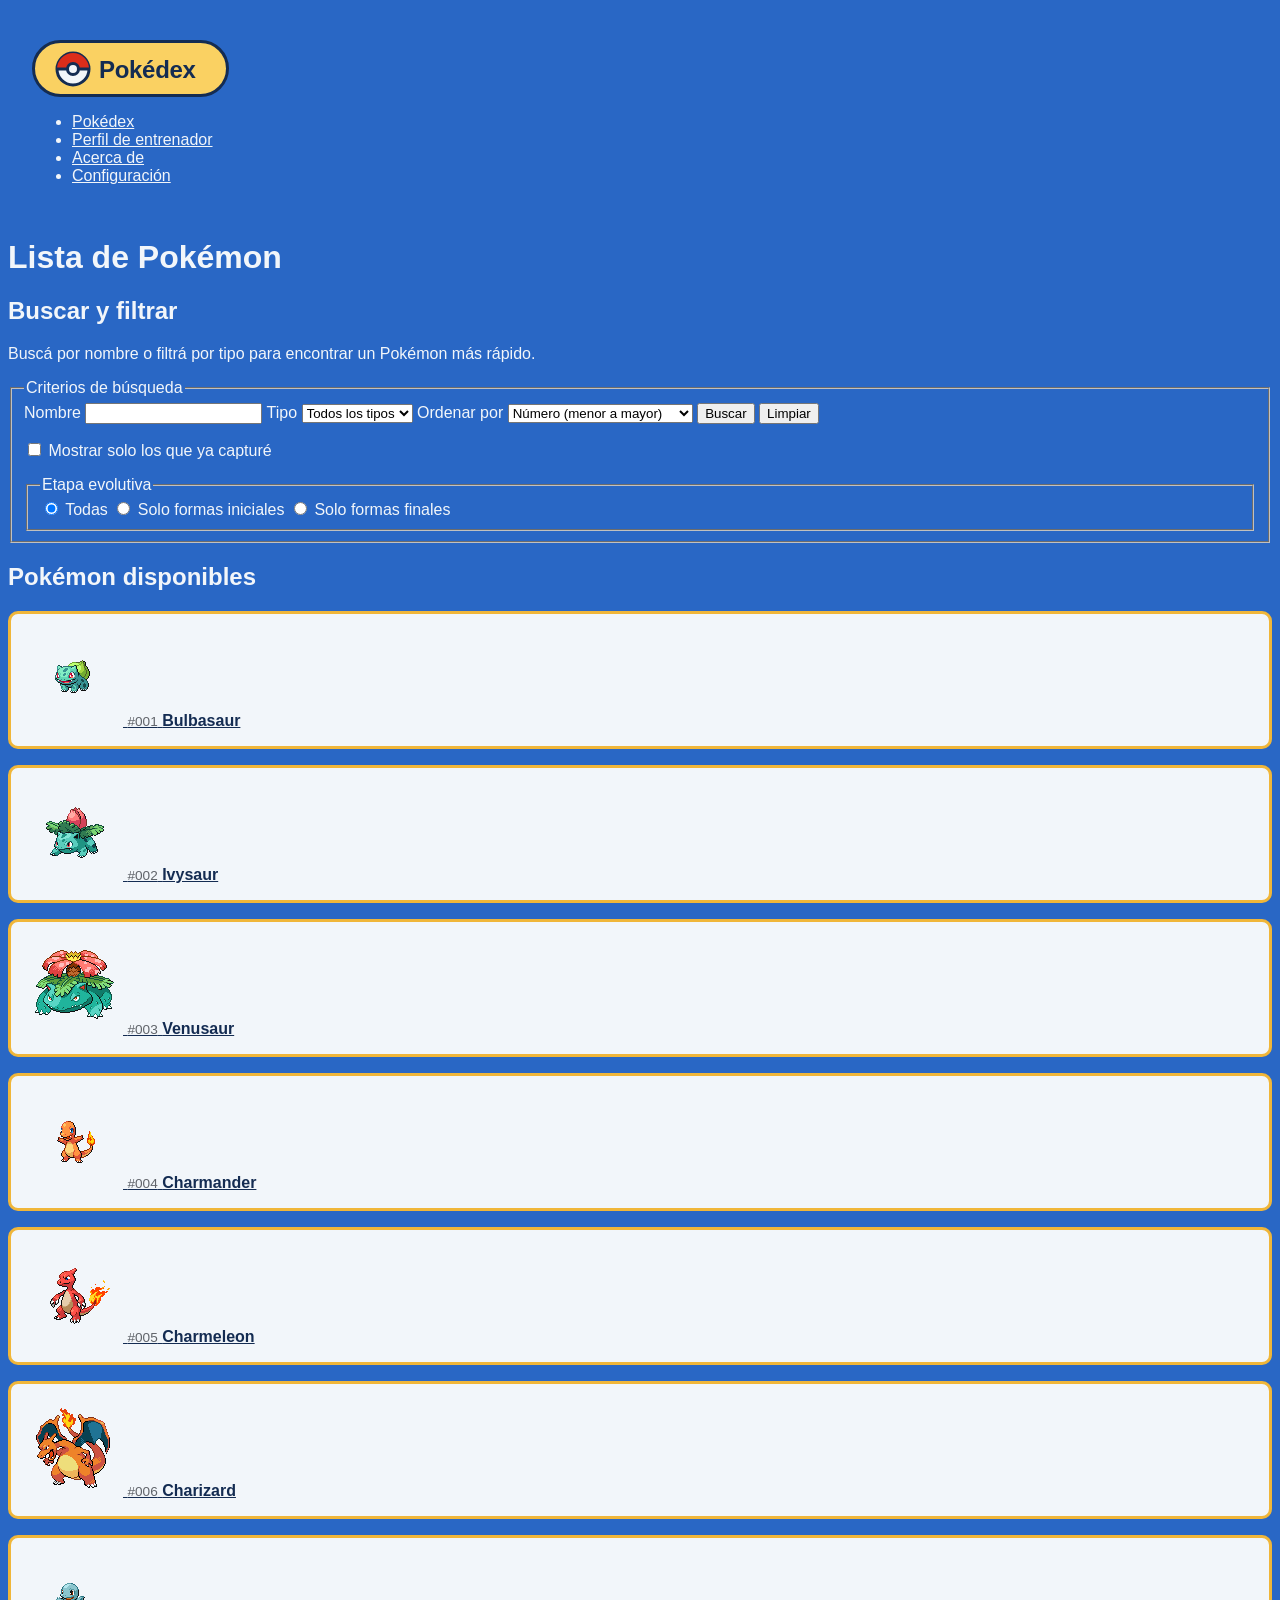
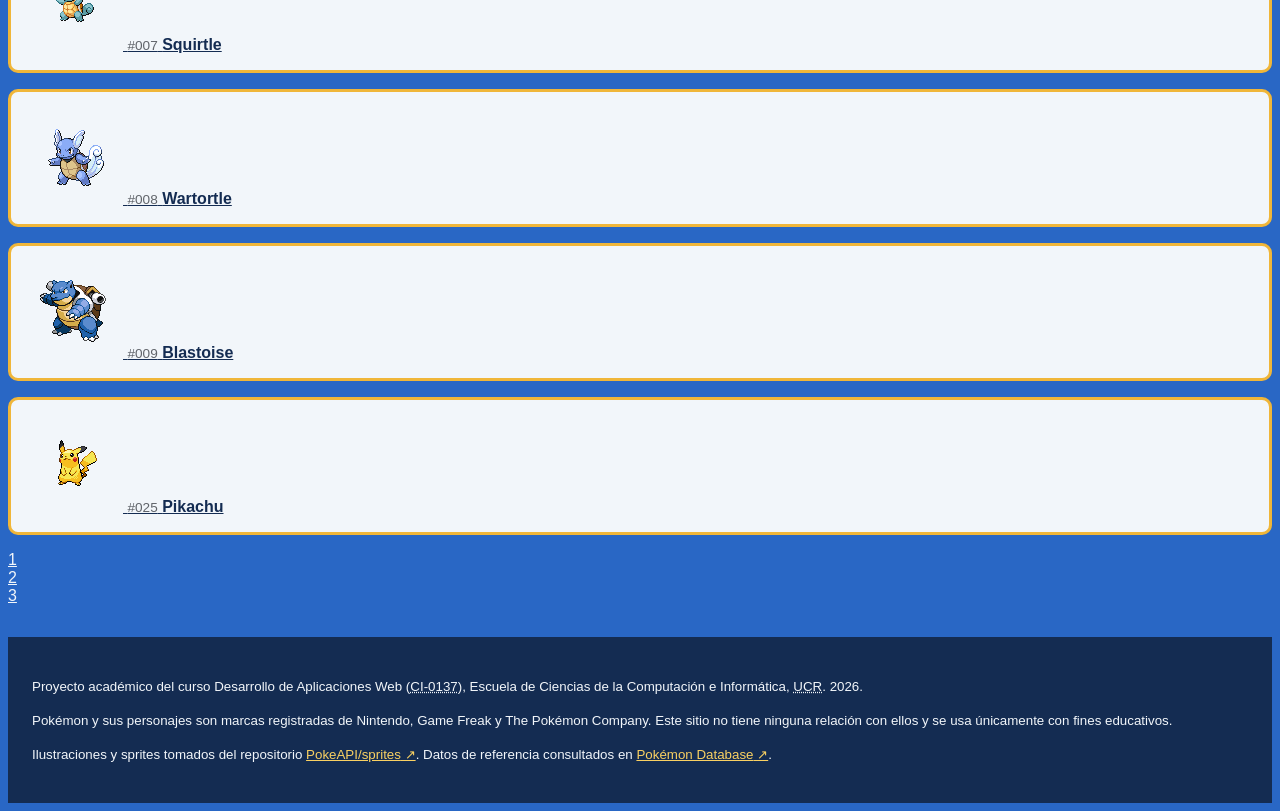
<file: index.html>
<!DOCTYPE html>
<html lang="es">

<head>
  <meta charset="UTF-8">
  <meta name="viewport" content="width=device-width, initial-scale=1">
  <title>Pokédex - Lista de Pokémon</title>

  <link rel="icon" type="image/svg+xml" href="assets/pokeball.svg">
  <link rel="icon" type="image/png" href="assets/pokeball.png">
  <!-- favicon.ico vive en la raiz: el navegador lo pide solo, sin <link> -->

  <!-- Hoja de estilos del sitio. Mismo elemento <link> que el favicon;
       lo que cambia es rel, que dice qué relación tiene el archivo con el documento. -->
  <link rel="stylesheet" href="token.css">
  <link rel="stylesheet" href="style.css">
</head>

<body>

  <header>
    <p>
      <a class="logo" href="./">
        <img src="assets/logo-pokedex.svg" alt="Pokédex" width="156" height="40">
      </a>
    </p>

    <nav>
      <ul>
        <li><a href="./" accesskey="p">Pokédex</a></li>
        <li><a href="perfil-entrenador.html">Perfil de entrenador</a></li>
        <li><a href="acerca-de.html">Acerca de</a></li>
        <li><a href="configuracion.html">Configuración</a></li>
      </ul>
    </nav>
  </header>

  <main>
    <h1>Lista de Pokémon</h1>

    <section id="buscador" class="buscador">
      <h2>Buscar y filtrar</h2>
      <p>Buscá por nombre o filtrá por tipo para encontrar un Pokémon más rápido.</p>

      <search>
        <form class="buscador" action="./" method="get">
          <fieldset>
            <legend>Criterios de búsqueda</legend>

            <label for="nombre">Nombre</label>
            <input type="search" id="nombre" name="nombre">

            <label for="tipo">Tipo</label>
            <select id="tipo" name="tipo">
              <option value="">Todos los tipos</option>
              <option value="planta">Planta</option>
              <option value="fuego">Fuego</option>
              <option value="agua">Agua</option>
              <option value="electrico">Eléctrico</option>
              <option value="veneno">Veneno</option>
              <option value="volador">Volador</option>
            </select>

            <label for="orden">Ordenar por</label>
            <select id="orden" name="orden">
              <option value="numero-asc" selected>Número (menor a mayor)</option>
              <option value="numero-desc">Número (mayor a menor)</option>
              <option value="nombre-asc">Nombre (A-Z)</option>
              <option value="nombre-desc">Nombre (Z-A)</option>
              <option value="tamano-desc">Tamaño (más alto primero)</option>
              <option value="tamano-asc">Tamaño (más bajo primero)</option>
            </select>

            <button type="submit">Buscar</button>
            <button type="reset">Limpiar</button>

            <p>
              <input type="checkbox" id="solo-capturados" name="solo-capturados" value="si">
              <label for="solo-capturados">Mostrar solo los que ya capturé</label>
            </p>

            <fieldset>
              <legend>Etapa evolutiva</legend>

              <input type="radio" id="etapa-todas" name="etapa" value="todas" checked>
              <label for="etapa-todas">Todas</label>

              <input type="radio" id="etapa-inicial" name="etapa" value="inicial">
              <label for="etapa-inicial">Solo formas iniciales</label>

              <input type="radio" id="etapa-final" name="etapa" value="final">
              <label for="etapa-final">Solo formas finales</label>
            </fieldset>
          </fieldset>
        </form>
      </search>
    </section>

    <section id="lista-pokemon">
      <h2>Pokémon disponibles</h2>

      <ul class="pokemon-list">
        <li class="pokemon-card">
          <a class="pokemon-card__link" href="detalle-pokemon-bulbasaur.html">
            <img class="pokemon-card__image" src="assets/bulbasaur.png" alt="Bulbasaur" width="96" height="96">
            <span class="pokemon-card__number">#001</span>
            <span class="pokemon-card__name">Bulbasaur</span>
          </a>
        </li>

        <li class="pokemon-card">
          <a class="pokemon-card__link" href="detalle-pokemon-ivysaur.html">
            <img class="pokemon-card__image" src="assets/ivysaur.png" alt="Ivysaur" width="96" height="96">
            <span class="pokemon-card__number">#002</span>
            <span class="pokemon-card__name">Ivysaur</span>
          </a>
        </li>

        <li class="pokemon-card">
          <a class="pokemon-card__link" href="detalle-pokemon-venusaur.html">
            <img class="pokemon-card__image" src="assets/venusaur.png" alt="Venusaur" width="96" height="96">
            <span class="pokemon-card__number">#003</span>
            <span class="pokemon-card__name">Venusaur</span>
          </a>
        </li>

        <li class="pokemon-card">
          <a class="pokemon-card__link" href="detalle-pokemon-charmander.html">
            <img class="pokemon-card__image" src="assets/charmander.png" alt="Charmander" width="96" height="96">
            <span class="pokemon-card__number">#004</span>
            <span class="pokemon-card__name">Charmander</span>
          </a>
        </li>

        <li class="pokemon-card">
          <a class="pokemon-card__link" href="detalle-pokemon-charmeleon.html">
            <img class="pokemon-card__image" src="assets/charmeleon.png" alt="Charmeleon" width="96" height="96">
            <span class="pokemon-card__number">#005</span>
            <span class="pokemon-card__name">Charmeleon</span>
          </a>
        </li>

        <li class="pokemon-card">
          <a class="pokemon-card__link" href="detalle-pokemon-charizard.html">
            <img class="pokemon-card__image" src="assets/charizard.png" alt="Charizard" width="96" height="96">
            <span class="pokemon-card__number">#006</span>
            <span class="pokemon-card__name">Charizard</span>
          </a>
        </li>

        <!-- Única ficha de detalle construida en clase. Las demás quedan de ejercicio. -->
        <li class="pokemon-card">
          <a class="pokemon-card__link" href="detalle-pokemon-squirtle.html">
            <img class="pokemon-card__image" src="assets/squirtle.png" alt="Squirtle" width="96" height="96">
            <span class="pokemon-card__number">#007</span>
            <span class="pokemon-card__name">Squirtle</span>
          </a>
        </li>

        <li class="pokemon-card">
          <a class="pokemon-card__link" href="detalle-pokemon-wartortle.html">
            <img class="pokemon-card__image" src="assets/wartortle.png" alt="Wartortle" width="96" height="96">
            <span class="pokemon-card__number">#008</span>
            <span class="pokemon-card__name">Wartortle</span>
          </a>
        </li>

        <li class="pokemon-card">
          <a class="pokemon-card__link" href="detalle-pokemon-blastoise.html">
            <img class="pokemon-card__image" src="assets/blastoise.png" alt="Blastoise" width="96" height="96">
            <span class="pokemon-card__number">#009</span>
            <span class="pokemon-card__name">Blastoise</span>
          </a>
        </li>

        <li class="pokemon-card">
          <a class="pokemon-card__link" href="detalle-pokemon-pikachu.html">
            <img class="pokemon-card__image" src="assets/pikachu.png" alt="Pikachu" width="96" height="96">
            <span class="pokemon-card__number">#025</span>
            <span class="pokemon-card__name">Pikachu</span>
          </a>
        </li>
      </ul>
    </section>

    <nav id="paginacion">
      <ol class="paginacion">
        <li><a href="./">1</a></li>
        <li><a href="#">2</a></li>
        <li><a href="#">3</a></li>
      </ol>
    </nav>
  </main>

  <footer>
    <p><small>Proyecto académico del curso Desarrollo de Aplicaciones Web
        (<abbr title="Curso de Informática 0137">CI-0137</abbr>),
        Escuela de Ciencias de la Computación e Informática,
        <abbr title="Universidad de Costa Rica">UCR</abbr>.
        <time datetime="2026">2026</time>.</small></p>

    <p><small>Pokémon y sus personajes son marcas registradas de Nintendo,
        Game Freak y The Pokémon Company. Este sitio no tiene ninguna relación con
        ellos y se usa únicamente con fines educativos.</small></p>

    <p><small>Ilustraciones y sprites tomados del repositorio
        <a href="https://github.com/PokeAPI/sprites" target="_blank" rel="noopener">PokeAPI/sprites</a>.
        Datos de referencia consultados en
        <a href="https://pokemondb.net/" target="_blank" rel="noopener">Pokémon Database</a>.</small></p>
  </footer>

</body>

</html>
</file>
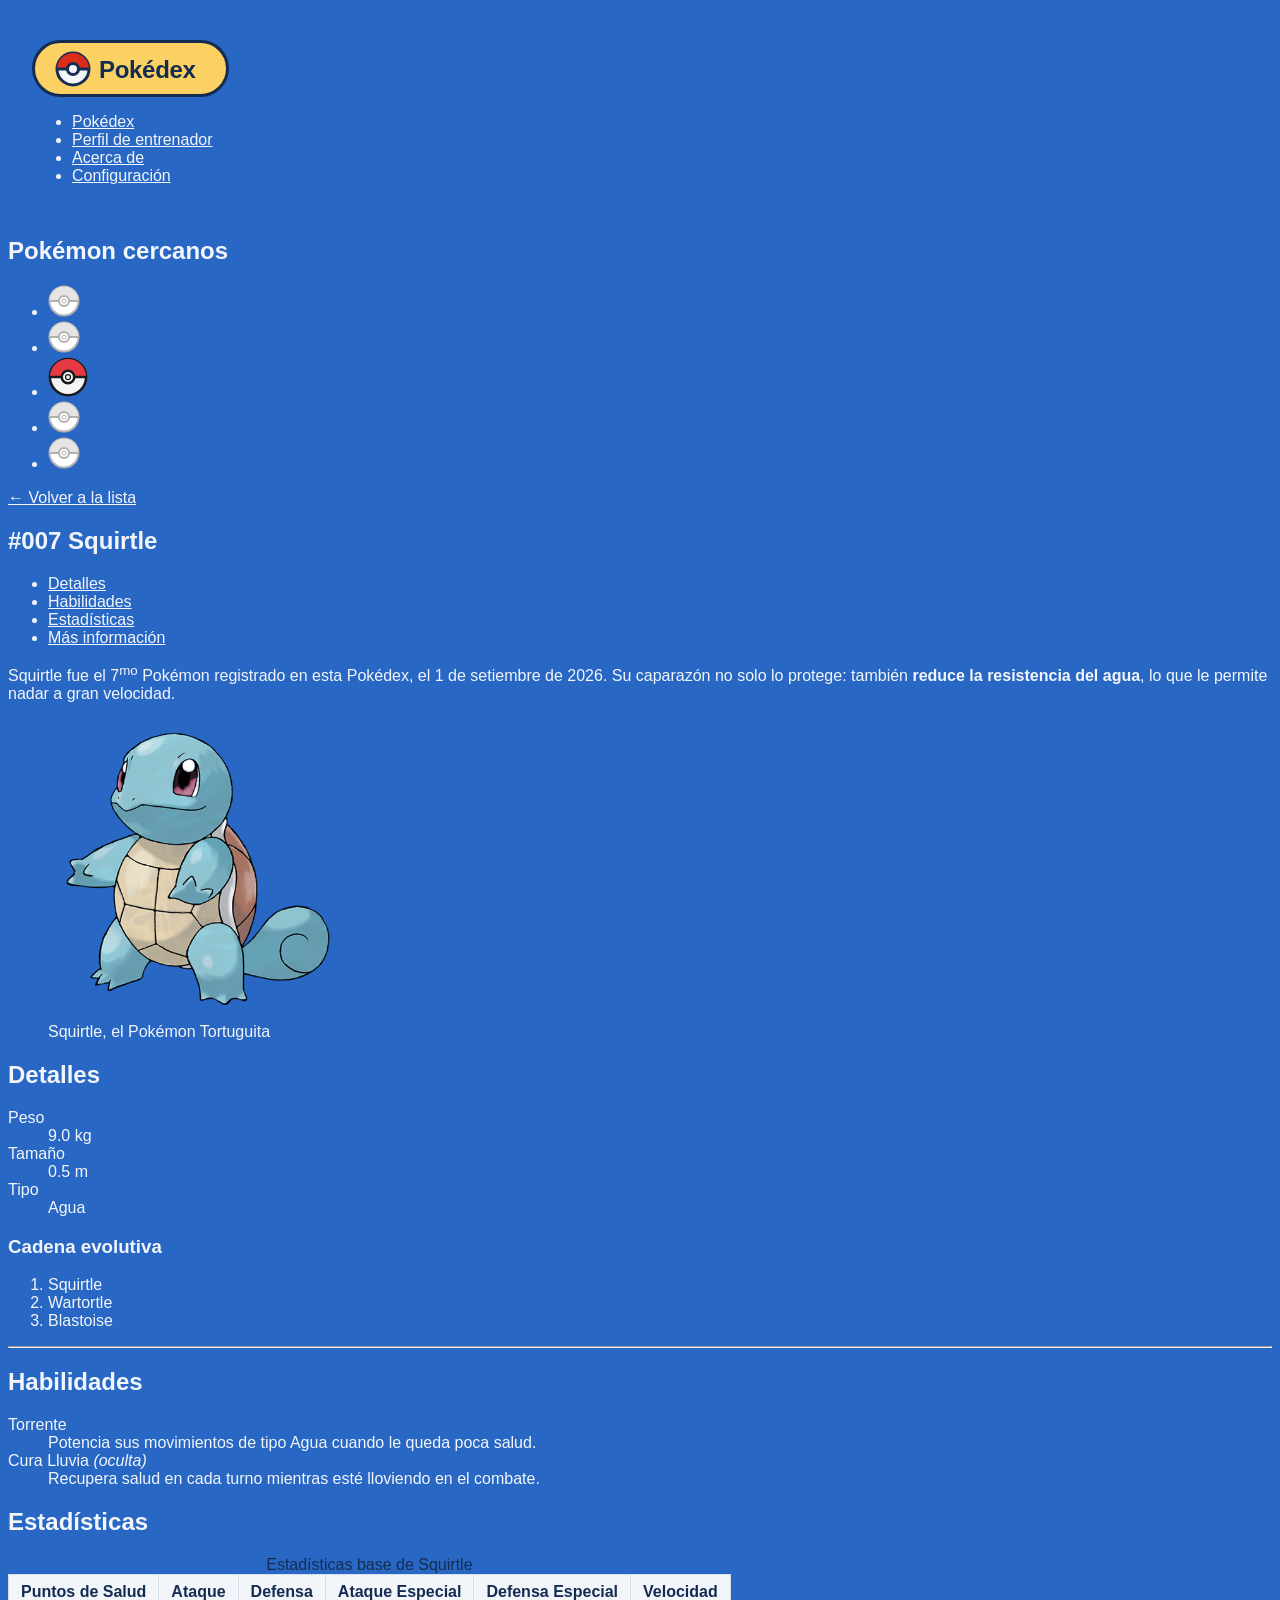
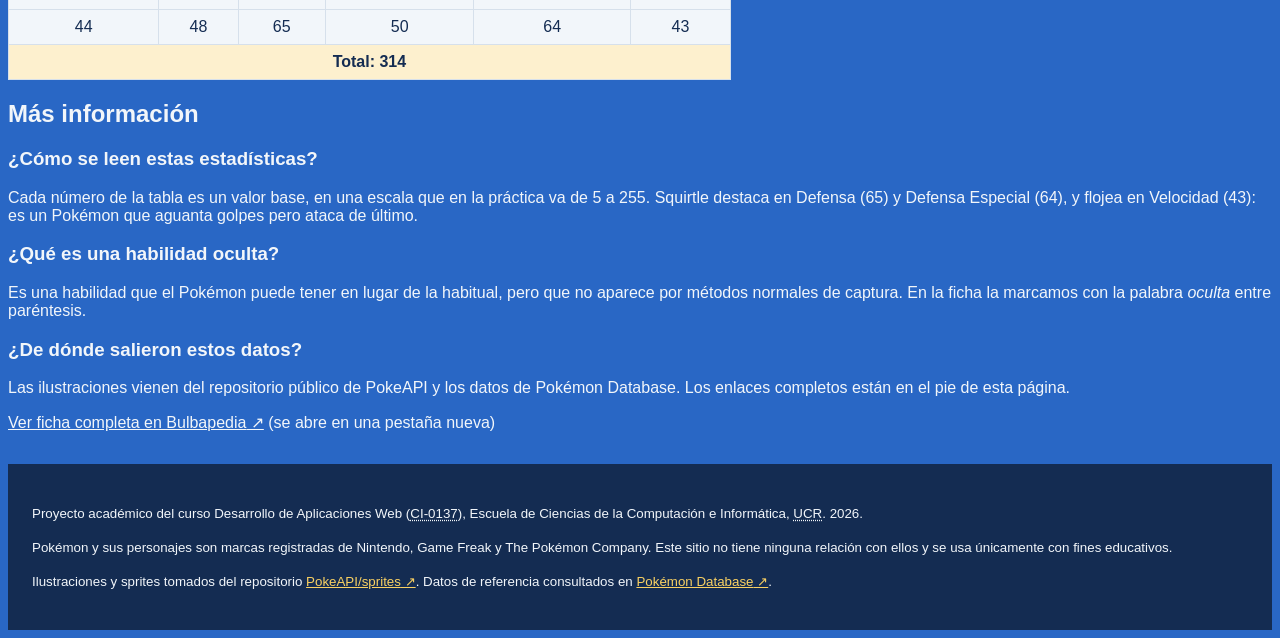
<file: detalle-pokemon-squirtle.html>
<!DOCTYPE html>
<html lang="es">

<head>
  <meta charset="UTF-8">
  <meta name="viewport" content="width=device-width, initial-scale=1">
  <title>Pokédex - Squirtle</title>

  <link rel="icon" type="image/svg+xml" href="assets/pokeball.svg">
  <link rel="icon" type="image/png" href="assets/pokeball.png">
  <!-- favicon.ico vive en la raiz: el navegador lo pide solo, sin <link> -->

  <!-- Hoja de estilos del sitio. Mismo elemento <link> que el favicon;
       lo que cambia es rel, que dice qué relación tiene el archivo con el documento. -->
  <link rel="stylesheet" href="token.css">
  <link rel="stylesheet" href="style.css">
</head>

<body>

  <header>
    <p>
      <a class="logo" href="./">
        <img src="assets/logo-pokedex.svg" alt="Pokédex" width="156" height="40">
      </a>
    </p>

    <nav>
      <ul>
        <li><a href="./" accesskey="p">Pokédex</a></li>
        <li><a href="perfil-entrenador.html">Perfil de entrenador</a></li>
        <li><a href="acerca-de.html">Acerca de</a></li>
        <li><a href="configuracion.html">Configuración</a></li>
      </ul>
    </nav>
  </header>

  <main>

    <!--
      Carrusel de Pokémon cercanos.
      En HTML es solamente una lista de enlaces: dos antes, el actual y dos después.
      El arco, los tamaños y el deslizamiento son CSS y JavaScript, más adelante.
    -->
    <nav id="carrusel">
      <h2>Pokémon cercanos</h2>

      <ul class="carrusel">
        <li class="carrusel__item">
          <a href="detalle-pokemon-charmeleon.html">
            <img src="assets/pokeball-inactiva.svg" alt="Ir a #005 Charmeleon" width="32" height="32">
          </a>
        </li>

        <li class="carrusel__item">
          <a href="detalle-pokemon-charizard.html">
            <img src="assets/pokeball-inactiva.svg" alt="Ir a #006 Charizard" width="32" height="32">
          </a>
        </li>

        <li class="carrusel__item carrusel__item--activo">
          <img src="assets/pokeball.svg" alt="Estás viendo #007 Squirtle" width="40" height="40">
        </li>

        <li class="carrusel__item">
          <a href="detalle-pokemon-wartortle.html">
            <img src="assets/pokeball-inactiva.svg" alt="Ir a #008 Wartortle" width="32" height="32">
          </a>
        </li>

        <li class="carrusel__item">
          <a href="detalle-pokemon-blastoise.html">
            <img src="assets/pokeball-inactiva.svg" alt="Ir a #009 Blastoise" width="32" height="32">
          </a>
        </li>
      </ul>
    </nav>

    <p><a href="./">&larr; Volver a la lista</a></p>

    <article id="ficha-pokemon">
      <h1><span>#007</span> Squirtle</h1>

      <nav id="indice-ficha">
        <ul>
          <li><a href="#detalles">Detalles</a></li>
          <li><a href="#habilidades">Habilidades</a></li>
          <li><a href="#estadisticas">Estadísticas</a></li>
          <li><a href="#mas-informacion">Más información</a></li>
        </ul>
      </nav>

      <p>Squirtle fue el 7<sup>mo</sup> Pokémon registrado en esta Pokédex, el
        <time datetime="2026-09-01">1 de setiembre de 2026</time>. Su caparazón no
        solo lo protege: también <strong>reduce la resistencia del agua</strong>,
        lo que le permite nadar a gran velocidad.
      </p>

      <figure>
        <img src="assets/squirtle-grande.png" alt="Squirtle, un Pokémon de tipo Agua con caparazón de tortuga"
          width="300" height="300">
        <figcaption>Squirtle, el Pokémon Tortuguita</figcaption>
      </figure>

      <section id="detalles">
        <h2>Detalles</h2>

        <dl>
          <dt>Peso</dt>
          <dd>9.0 kg</dd>

          <dt>Tamaño</dt>
          <dd>0.5 m</dd>

          <dt>Tipo</dt>
          <dd>Agua</dd>
        </dl>

        <h3>Cadena evolutiva</h3>
        <ol>
          <li>Squirtle</li>
          <li>Wartortle</li>
          <li>Blastoise</li>
        </ol>
      </section>

      <hr>

      <section id="habilidades">
        <h2>Habilidades</h2>

        <dl>
          <dt>Torrente</dt>
          <dd>Potencia sus movimientos de tipo Agua cuando le queda poca salud.</dd>

          <dt>Cura Lluvia <em>(oculta)</em></dt>
          <dd>Recupera salud en cada turno mientras esté lloviendo en el combate.</dd>
        </dl>
      </section>

      <section id="estadisticas">
        <h2>Estadísticas</h2>

        <table class="stats-table">
          <caption>Estadísticas base de Squirtle</caption>

          <thead>
            <tr>
              <th abbr="PS">Puntos de Salud</th>
              <th abbr="ATQ">Ataque</th>
              <th abbr="DEF">Defensa</th>
              <th abbr="AT. ESP.">Ataque Especial</th>
              <th abbr="DEF. ESP.">Defensa Especial</th>
              <th abbr="VEL">Velocidad</th>
            </tr>
          </thead>

          <tbody>
            <tr>
              <td>44</td>
              <td>48</td>
              <td>65</td>
              <td>50</td>
              <td>64</td>
              <td>43</td>
            </tr>
          </tbody>

          <tfoot>
            <tr class="stats-table__total">
              <td colspan="6">Total: 314</td>
            </tr>
          </tfoot>
        </table>
      </section>

      <section id="mas-informacion">
        <h2>Más información</h2>

        <h3>¿Cómo se leen estas estadísticas?</h3>
        <p>Cada número de la tabla es un valor base, en una escala que en la
          práctica va de 5 a 255. Squirtle destaca en Defensa (65) y Defensa
          Especial (64), y flojea en Velocidad (43): es un Pokémon que aguanta
          golpes pero ataca de último.</p>

        <h3>¿Qué es una habilidad oculta?</h3>
        <p>Es una habilidad que el Pokémon puede tener en lugar de la habitual,
          pero que no aparece por métodos normales de captura. En la ficha la
          marcamos con la palabra <em>oculta</em> entre paréntesis.</p>

        <h3>¿De dónde salieron estos datos?</h3>
        <p>Las ilustraciones vienen del repositorio público de PokeAPI y los
          datos de Pokémon Database. Los enlaces completos están en el pie de
          esta página.</p>
      </section>

      <p><a href="https://bulbapedia.bulbagarden.net/wiki/Squirtle_(Pok%C3%A9mon)" target="_blank" rel="noopener">Ver
          ficha completa en Bulbapedia</a>
        (se abre en una pestaña nueva)</p>
    </article>
  </main>

  <footer>
    <p><small>Proyecto académico del curso Desarrollo de Aplicaciones Web
        (<abbr title="Curso de Informática 0137">CI-0137</abbr>),
        Escuela de Ciencias de la Computación e Informática,
        <abbr title="Universidad de Costa Rica">UCR</abbr>.
        <time datetime="2026">2026</time>.</small></p>

    <p><small>Pokémon y sus personajes son marcas registradas de Nintendo,
        Game Freak y The Pokémon Company. Este sitio no tiene ninguna relación con
        ellos y se usa únicamente con fines educativos.</small></p>

    <p><small>Ilustraciones y sprites tomados del repositorio
        <a href="https://github.com/PokeAPI/sprites" target="_blank" rel="noopener">PokeAPI/sprites</a>.
        Datos de referencia consultados en
        <a href="https://pokemondb.net/" target="_blank" rel="noopener">Pokémon Database</a>.</small></p>
  </footer>

</body>

</html>
</file>
<file: token.css>
/* ==========================================================================
   Pokédex — Paleta y medidas

   Las variables se declaran una sola vez acá y se usan con var() en todo el
   sitio. Cambiar un color del sitio entero = cambiar una línea de este
   archivo.

   Van en :root, que apunta al elemento <html>, porque las variables SE
   HEREDAN: declaradas ahí quedan disponibles en toda la página.
   Los nombres tienen que empezar con dos guiones.

   Este archivo se enlaza ANTES que styles.css, porque styles.css lo necesita.
   ========================================================================== */

:root {

  /* --- Colores del aparato --- */
  --azul:           #2967C5;   /* fondo de la pantalla */
  --navy:           #142C52;   /* barra inferior y texto sobre amarillo */
  --amarillo:       #FAD162;   /* pastillas y encabezados */
  --amarillo-borde: #F0B639;   /* borde de las tarjetas */
  --crema:          #FDF0CE;   /* fondos suaves */
  --blanco:         #F2F6FA;   /* fondo de tarjetas y texto sobre azul */
  --rojo:           #DC2D1A;   /* botones de acción */
  --pista:          #D6E0EB;   /* líneas y bordes tenues */

  /* --- Medidas que se repiten --- */
  --radio:          10px;      /* esquinas de tarjetas y paneles */
  --radio-pastilla: 999px;     /* un radio absurdo siempre da la pastilla
                                  perfecta, sin importar la altura */
  --borde:          3px;       /* grosor del borde de las tarjetas */
}

/* Contraste verificado (el mínimo para texto normal es 4.5:1):
     navy sobre crema ....... 12.3:1      blanco sobre azul ..... 5.5:1
     navy sobre blanco ...... 12.8:1      blanco sobre rojo ..... 4.7:1
     navy sobre amarillo ..... 9.5:1

   El amarillo sobre azul da 3.7:1: sirve para bordes y texto grande, pero no
   para texto normal. Por eso el amarillo se usa como fondo con texto navy
   encima, nunca como color de letra sobre el azul. */
</file>
<file: style.css>
/* ==========================================================================
   Pokédex — CI-0137
   Hoja de estilos del sitio

   Los colores y las medidas salen de tokens.css, que se enlaza antes que
   este archivo.
   ========================================================================== */


/* --------------------------------------------------------------------------
   1. Base
   -------------------------------------------------------------------------- */

/* El asterisco son todos los elementos; los dos pseudo-elementos se agregan
   aparte porque el asterisco no los alcanza.

   border-box hace que width incluya el relleno y el borde, en vez de medir
   solo el contenido. Sin esto, una caja de width: 300px con padding: 20px y
   border: 2px mide 344 en pantalla. */
*,
*::before,
*::after {
  box-sizing: border-box;
}

/* Estas tres propiedades se heredan: declaradas una vez en body bajan solas
   a toda la página. Regla para acordarse: lo que tiene que ver con el texto
   se hereda; lo que tiene que ver con la caja no. */
body {
    font-family: Verdana, Geneva, sans-serif;
    background: var(--azul);
    color: var(--blanco);
}

/* Los enlaces no toman el color de body: un valor heredado pierde contra
   cualquier regla que apunte directamente al elemento, y la hoja del
   navegador tiene una para "a". Hay que decírselo aparte. */
a {
  color: var(--blanco);
}

/* --------------------------------------------------------------------------
   2. Logo
   -------------------------------------------------------------------------- */

/* La pastilla amarilla no está dentro de la imagen: la dibuja el CSS acá.

   display: inline-block es necesario porque un enlace es un elemento de
   línea, y a esos el relleno vertical no les agranda la caja: el amarillo se
   derramaría sobre las líneas de arriba y abajo. inline-block se comporta
   como caja sin dejar de acomodarse en la línea.

   line-height: 0 saca el hueco que deja la línea base del texto debajo de la
   imagen. Sin eso la pastilla se ve descentrada. */
.logo {
  display: inline-block;
  background: var(--amarillo);
  border: var(--borde) solid var(--navy);
  border-radius: var(--radio-pastilla);
  padding: 0.35rem 1.1rem;
  line-height: 0;
}

/* --------------------------------------------------------------------------
   3. Lista de Pokémon
   -------------------------------------------------------------------------- */

/* La viñeta y la sangría son dos cosas distintas que pone el navegador.
   Quitar una no quita la otra. */
.pokemon-list {
  list-style: none;
  padding-left: 0;
}

/* Las cuatro capas de la caja, en orden de adentro hacia afuera: contenido,
   relleno, borde y margen.

   El relleno está adentro y se pinta con el fondo; el margen está afuera y
   siempre es transparente. Por eso el relleno separa el texto del borde, y el
   margen separa una tarjeta de la siguiente.

   Ojo: entre dos tarjetas no hay 2rem de separación sino 1rem. Los márgenes
   verticales adyacentes no se suman, se fusionan y gana el mayor. A eso se le
   llama colapso de márgenes, y es a propósito. */
.pokemon-card {
  background: var(--blanco);
  color: var(--navy);
  border: var(--borde) solid var(--amarillo-borde);
  border-radius: var(--radio);
  padding: 1rem;
  margin-bottom: 1rem;
}

/* El color se hereda dentro de la tarjeta, pero el enlace no lo toma */
.pokemon-card a {
  color: var(--navy);
}

.pokemon-card__number {
  color: #60646A;
  font-size: 0.85rem;
}

.pokemon-card__name {
  font-weight: bold;
}

/* La paginación ya lleva el número en el texto del enlace: el marcador del
   <ol> lo estaba repitiendo. */
.paginacion {
  list-style: none;
  padding-left: 0;
}

/* --------------------------------------------------------------------------
   4. Tabla de estadísticas
   -------------------------------------------------------------------------- */

/* Por defecto cada celda tiene su propio borde y hay separación entre ellas,
   así que donde dos celdas se tocan aparecen dos líneas. collapse las fusiona
   en una sola. */
.stats-table {
  border-collapse: collapse;
  background: var(--blanco);
  color: var(--navy);
}

/* La coma es una lista de selectores: aplicá esto a los dos. */
.stats-table th,
.stats-table td {
  border: 1px solid var(--pista);
  padding: 0.5rem 0.75rem;
  text-align: center;
}

.stats-table__total {
  font-weight: bold;
  background: var(--crema);
}

/* --------------------------------------------------------------------------
   5. Encabezado y pie
   -------------------------------------------------------------------------- */

/* Sin clase: header y footer ya se identifican por su propia etiqueta. Esa es
  la ventaja de haber usado HTML semántico en vez de div para todo. */
header {
  padding: 1rem 1.5rem;
}

/* Acá se ve la diferencia entre relleno y margen, porque hay fondo: el navy
   llega hasta donde termina el relleno y se corta ahí; el margen queda
   afuera, transparente. */
footer {
  background: var(--navy);
  color: var(--blanco);
  padding: 1.5rem;
  margin-top: 2rem;
}

/* El pie tiene fondo oscuro y adentro hay enlaces: necesitan su propio color.
   Cada vez que le cambies el fondo a una caja, revisá el texto de adentro. */
footer a {
  color: var(--amarillo);
}

/* --------------------------------------------------------------------------
   6. Estados
   -------------------------------------------------------------------------- */

/* Una pseudo-clase selecciona un elemento que ya existe cuando está en cierto
   estado, y lleva UN dos puntos. Un pseudo-elemento crea una caja nueva que
   no está en el HTML, y lleva DOS.

   :hover es el mouse encima. :focus-within es el foco del teclado en algo de
   adentro, y hace falta porque quien navega con teclado no tiene puntero: sin
   esta regla, esa persona nunca sabe dónde está parada. */
.pokemon-card:hover,
.pokemon-card:focus-within {
  border-color: var(--navy);
  background: var(--crema);
}

.pokemon-card a:hover {
  text-decoration: underline;
}

/* El anillo de foco nunca se quita sin poner algo en su lugar: es lo único
   que le indica a una persona con teclado dónde está. */
a:focus-visible {
  outline: 3px solid var(--amarillo);
  outline-offset: 2px;
}

/* Un pseudo-elemento: esta flecha no está en el HTML, la inventó el CSS.
   content es obligatorio; sin él no se dibuja nada, aunque le pongas color.

   Sirve para decoración, nunca para información que haga falta entender: los
   lectores de pantalla a veces leen el content y a veces no, según el
   navegador. Acá la flecha solo refuerza algo que el texto ya dice.

   El selector entre corchetes busca por atributo: los enlaces que abren en
   pestaña nueva. */
a[target="_blank"]::after {
  content: " ↗";
}
</file>
